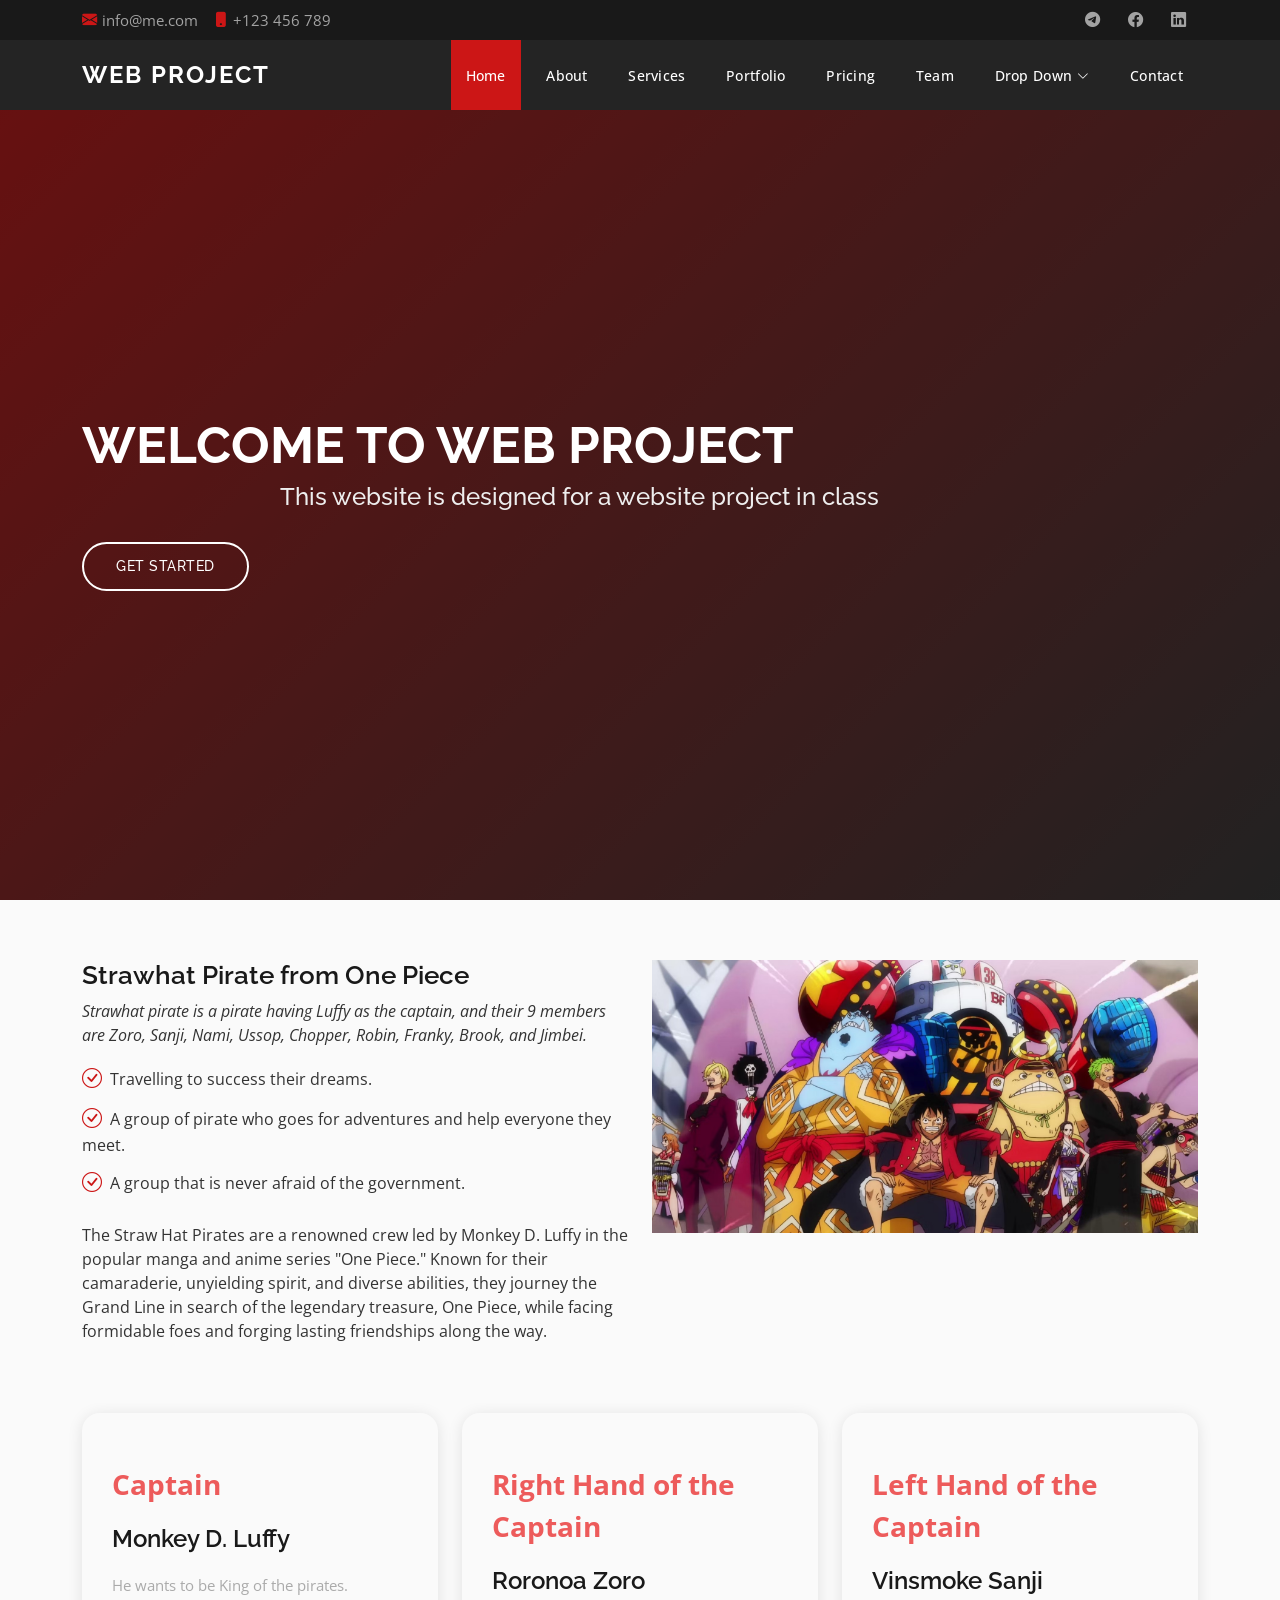
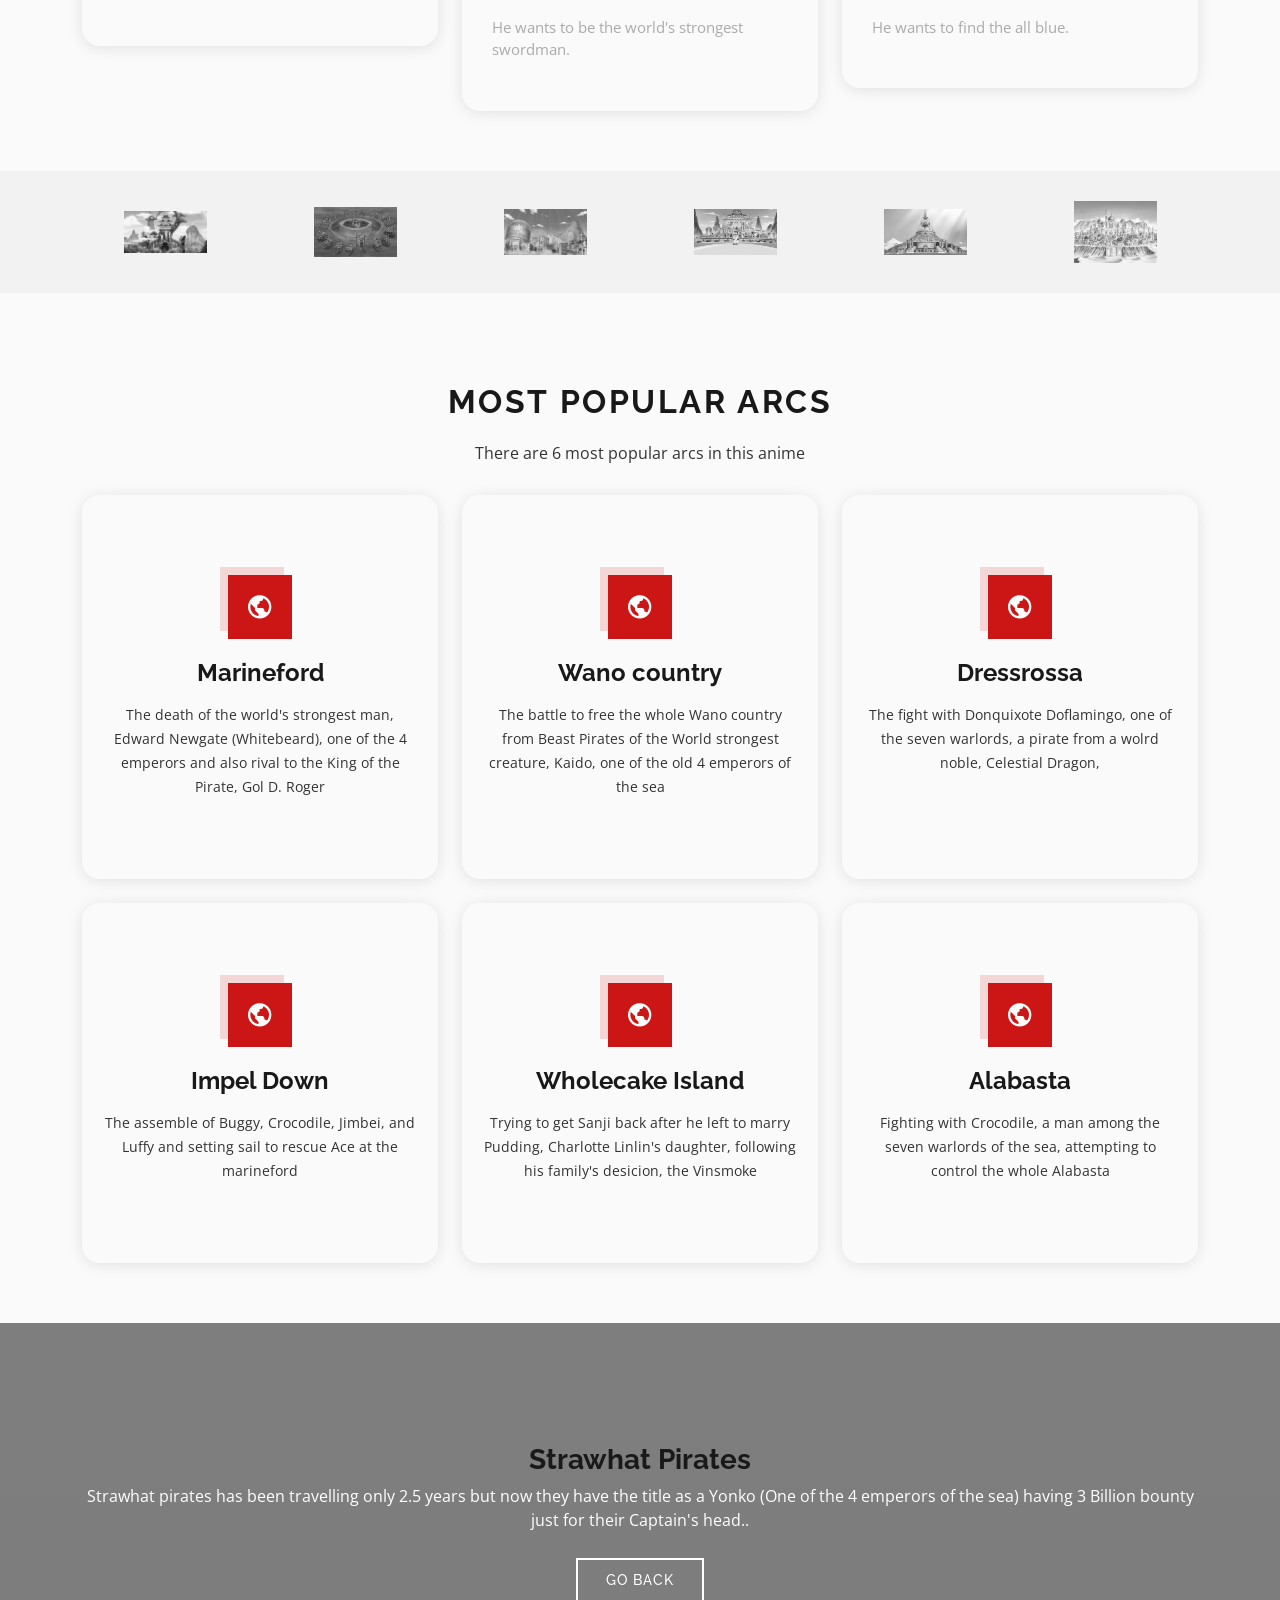
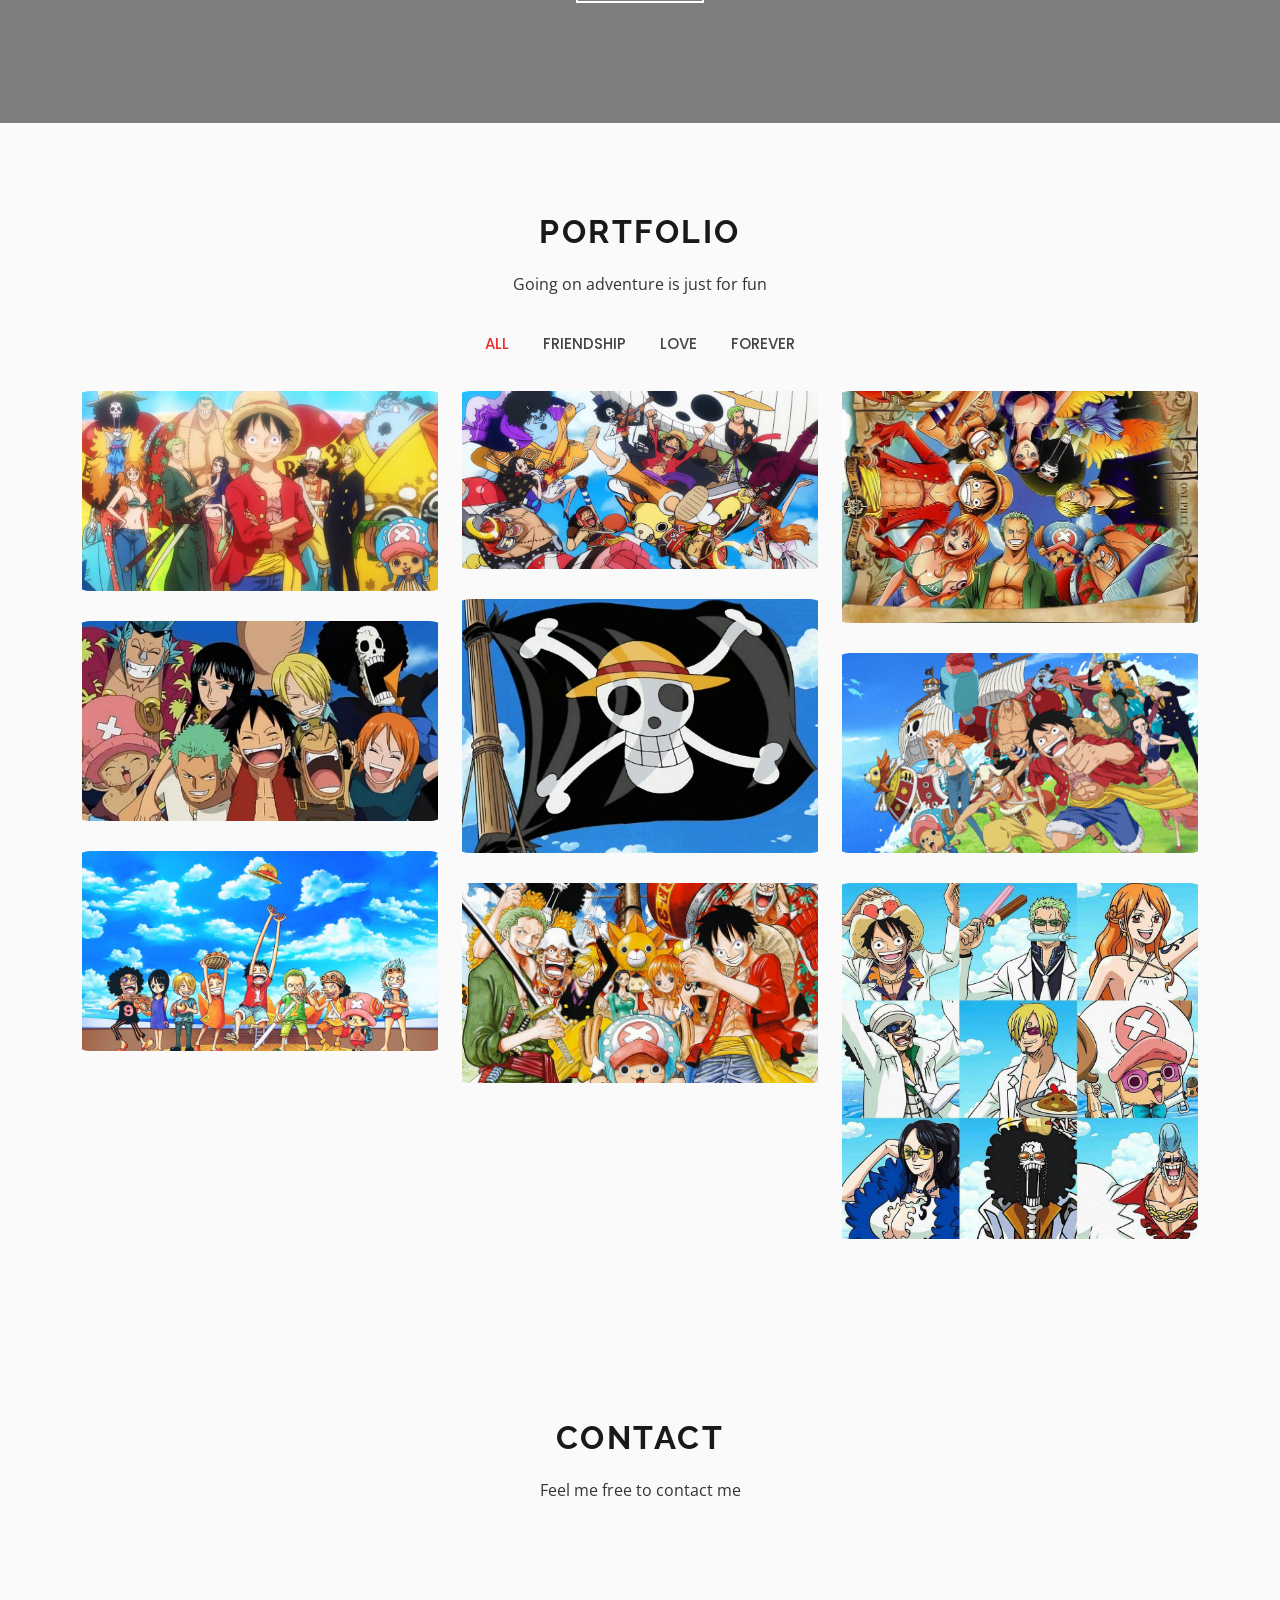
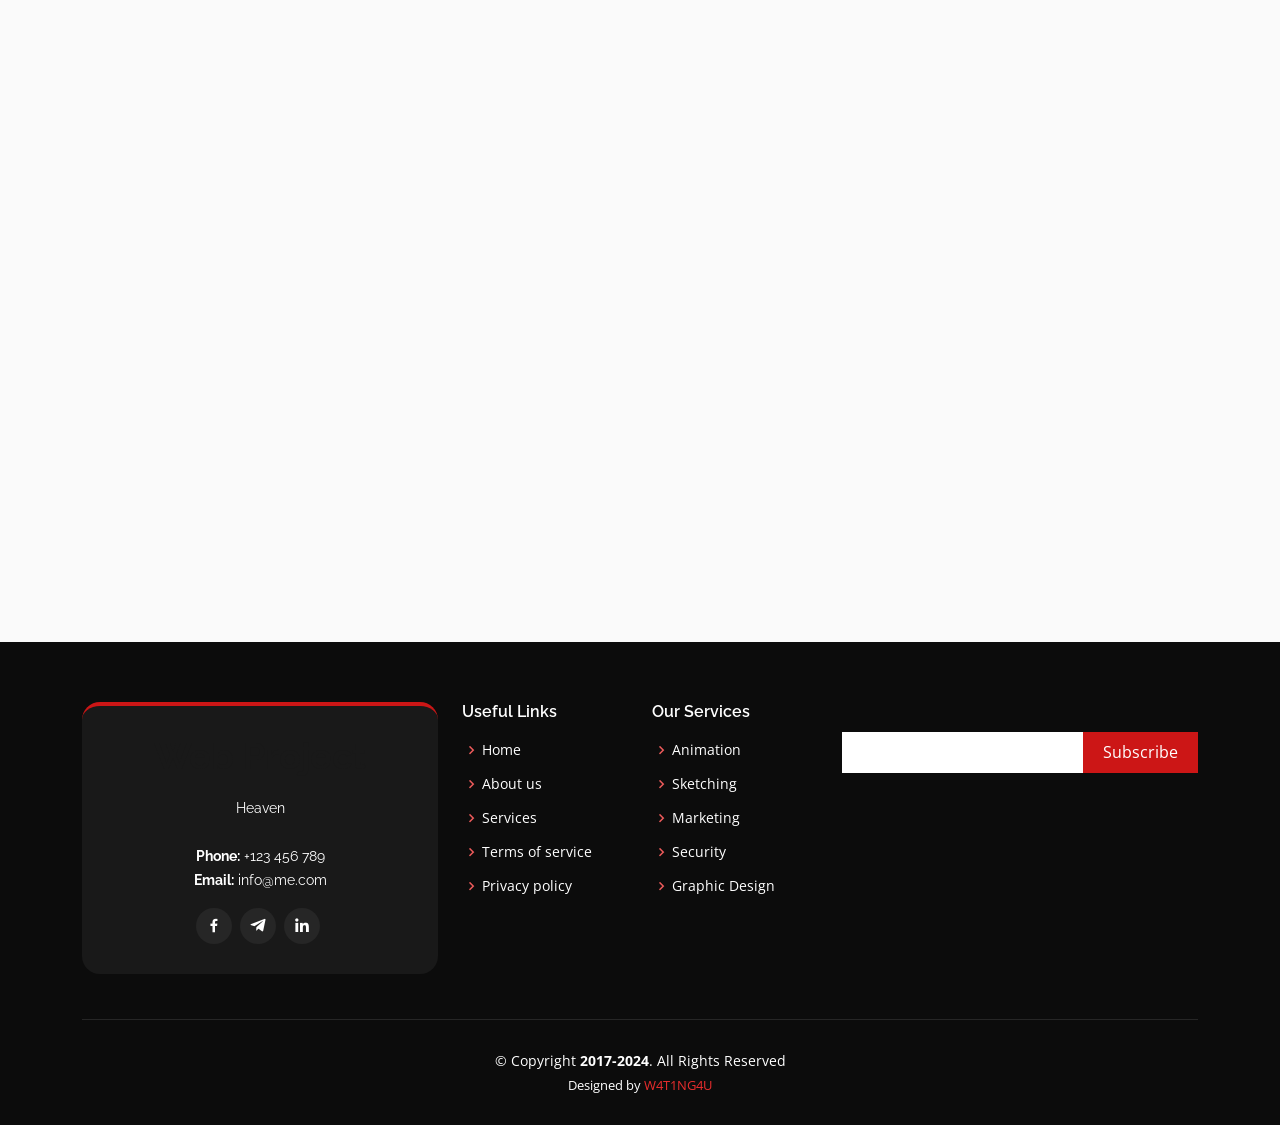
<file: index.html>
<!DOCTYPE html>
<html lang="en">

<head>
  <meta charset="utf-8">
  <meta content="width=device-width, initial-scale=1.0" name="viewport">

  <title>One Piece Fan Project</title>
  <meta content="A responsive One Piece fan landing page showcasing the Straw Hat crew, popular story arcs, and contact details." name="description">
  <meta content="One Piece, Straw Hat Pirates, fan site, responsive web page" name="keywords">

  <!-- Favicons -->
  <link href="assets/img/about_you.png" rel="icon">
  <link href="assets/img/about_you.png" rel="about_you">

  <!-- Google Fonts -->
  <link href="https://fonts.googleapis.com/css?family=Open+Sans:300,300i,400,400i,600,600i,700,700i|Raleway:300,300i,400,400i,500,500i,600,600i,700,700i|Poppins:300,300i,400,400i,500,500i,600,600i,700,700i" rel="stylesheet">

  <!-- Vendor CSS Files -->
  <link href="assets/aos/aos.css" rel="stylesheet">
  <link href="assets/bootstrap/css/bootstrap.min.css" rel="stylesheet">
  <link href="assets/bootstrap-icons/bootstrap-icons.css" rel="stylesheet">
  <link href="assets/boxicons/css/boxicons.min.css" rel="stylesheet">
  <link href="assets/glightbox/css/glightbox.min.css" rel="stylesheet">
  <link href="assets/swiper/swiper-bundle.min.css" rel="stylesheet">


  <link href="assets/css/style.css" rel="stylesheet">

 
</head>

<body>

  <!-- ======= Top Bar ======= -->
  <section id="topbar" class="d-flex align-items-center">
    <div class="container d-flex justify-content-center justify-content-md-between">
      <div class="contact-info d-flex align-items-center">
        <i class="bi bi-envelope-fill"></i><a href="mailto:contact@example.com">info@me.com</a>
        <i class="bi bi-phone-fill phone-icon"></i> +123 456 789
      </div>
      <div class="social-links d-none d-md-block">
        <a href="https://t.me/" class="telegram"><i class="bi bi-telegram"></i></a>
        <a href="https://www.facebook.com/" class="facebook"><i class="bi bi-facebook"></i></a>
        <a href="https://www.linkedin.com/" class="linkedin" aria-label="LinkedIn"><i class="bi bi-linkedin"></i></a>
      </div>
    </div>
  </section>

  <!-- ======= Header ======= -->
  <header id="header" class="d-flex align-items-center">
    <div class="container d-flex align-items-center justify-content-between">

      <h1 class="logo"><a href="index.html">Web Project</a></h1>
      <!-- Uncomment below if you prefer to use an image logo -->
      <!-- <a href="index.html" class="logo"><img src="assets/img/logo.png" alt="" class="img-fluid"></a>-->

      <nav id="navbar" class="navbar">
        <ul>
          <li><a class="nav-link scrollto active" href="#hero">Home</a></li>
          <li><a class="nav-link scrollto" href="#about">About</a></li>
          <li><a class="nav-link scrollto" href="#services">Services</a></li>
          <li><a class="nav-link scrollto " href="#portfolio">Portfolio</a></li>
          <li><a class="nav-link scrollto" href="#pricing">Pricing</a></li>
          <li><a class="nav-link scrollto" href="#team">Team</a></li>
          <li class="dropdown"><a href="#"><span>Drop Down</span> <i class="bi bi-chevron-down"></i></a>
            <ul>
              <li><a href="#">Drop Down 1</a></li>
              <li class="dropdown"><a href="#"><span>Deep Drop Down</span> <i class="bi bi-chevron-right"></i></a>
                <ul>
                  <li><a href="#">Deep Drop Down 1</a></li>
                  <li><a href="#">Deep Drop Down 2</a></li>
                  <li><a href="#">Deep Drop Down 3</a></li>
                  <li><a href="#">Deep Drop Down 4</a></li>
                  <li><a href="#">Deep Drop Down 5</a></li>
                </ul>
              </li>
              <li><a href="#">Drop Down 2</a></li>
              <li><a href="#">Drop Down 3</a></li>
              <li><a href="#">Drop Down 4</a></li>
            </ul>
          </li>
          <li><a class="nav-link scrollto" href="#contact">Contact</a></li>
        </ul>
        <i class="bi bi-list mobile-nav-toggle" aria-label="Toggle navigation"></i>
      </nav><!-- .navbar -->

    </div>
  </header><!-- End Header -->

  <!-- ======= Hero Section ======= -->
  <section id="hero" class="d-flex align-items-center">
    <div class="container position-relative" data-aos="fade-up" data-aos-delay="500">
      <h1>Welcome to Web Project</h1>
      <h2>This website is designed for a website project in class</h2>
      <a href="#about" class="btn-get-started scrollto">Get Started</a>
    </div>
  </section><!-- End Hero -->

  <main id="main">

    <!-- ======= About Section ======= -->
    <section id="about" class="about">
      <div class="container">

        <div class="row">
          <div class="col-lg-6 order-1 order-lg-2" data-aos="fade-left">
            <img src="assets/img/a.jpg" class="img-fluid" alt="">
          </div>
          <div class="col-lg-6 pt-4 pt-lg-0 order-2 order-lg-1 content" data-aos="fade-right">
            <h3> Strawhat Pirate from One Piece</h3>
            <p class="fst-italic">
            Strawhat pirate is a pirate having Luffy as the captain, and their 9 members are Zoro, Sanji, Nami, Ussop, Chopper, Robin, Franky, Brook, and Jimbei.
            </p>
            <ul>
              <li><i class="bi bi-check-circle"></i> Travelling to success their dreams.</li>
              <li><i class="bi bi-check-circle"></i> A group of pirate who goes for adventures and help everyone they meet.</li>
              <li><i class="bi bi-check-circle"></i> A group that is never afraid of the government.</li>
            </ul>
            <p>
              The Straw Hat Pirates are a renowned crew led by Monkey D. Luffy in the popular manga and anime series "One Piece." Known for their camaraderie, unyielding spirit, and diverse abilities, they journey the Grand Line in search of the legendary treasure, One Piece, while facing formidable foes and forging lasting friendships along the way. 
            </p>
          </div>
        </div>

      </div>
    </section><!-- End About Section -->

    <!-- ======= Why Us Section ======= -->
    <section id="why-us" class="why-us">
      <div class="container">

        <div class="row">

          <div class="col-lg-4" data-aos="fade-up">
            <div class="box">
              <span>Captain</span>
              <h4>Monkey D. Luffy</h4>
              <p>He wants to be King of the pirates.</p>
            </div>
          </div>

          <div class="col-lg-4 mt-4 mt-lg-0" data-aos="fade-up" data-aos-delay="150">
            <div class="box">
              <span>Right Hand of the Captain</span>
              <h4>Roronoa Zoro </h4>
              <p>He wants to be the world's strongest swordman.</p>
            </div>
          </div>

          <div class="col-lg-4 mt-4 mt-lg-0" data-aos="fade-up" data-aos-delay="300">
            <div class="box">
              <span>Left Hand of the Captain</span>
              <h4>Vinsmoke Sanji</h4>
              <p>He wants to find the all blue.</p>
            </div>
          </div>

        </div>

      </div>
    </section><!-- End Why Us Section -->

    <!-- ======= Clients Section ======= -->
    <section id="clients" class="clients">
      <div class="container" data-aos="zoom-in">

        <div class="row d-flex align-items-center">

          <div class="col-lg-2 col-md-4 col-6">
            <img src="assets/img/wano.jpg" class="img-fluid" alt="">
          </div>

          <div class="col-lg-2 col-md-4 col-6">
            <img src="assets/img/impel.jpg" class="img-fluid" alt="">
          </div>

          <div class="col-lg-2 col-md-4 col-6">
            <img src="assets/img/rosa.jpg" class="img-fluid" alt="">
          </div>

          <div class="col-lg-2 col-md-4 col-6">
            <img src="assets/img/wb.jpg" class="img-fluid" alt="">
          </div>

          <div class="col-lg-2 col-md-4 col-6">
            <img src="assets/img/w7.jpg" class="img-fluid" alt="">
          </div>

          <div class="col-lg-2 col-md-4 col-6">
            <img src="assets/img/ala.jpg" class="img-fluid" alt="">
          </div>

        </div>

      </div>
    </section><!-- End Clients Section -->

    <!-- ======= Services Section ======= -->
    <section id="services" class="services">
      <div class="container">

        <div class="section-title">
          <span></span>
          <h2>Most popular arcs </h2>
          <p>There are 6 most popular arcs in this anime</p>
        </div>

        <div class="row">
          <div class="col-lg-4 col-md-6 d-flex align-items-stretch" data-aos="fade-up">
            <div class="icon-box">
              <div class="icon"><i class="bx bx-world"></i></div>
              <h4><a href="">Marineford</a></h4>
              <p>The death of the world's strongest man, Edward Newgate (Whitebeard), one of the 4 emperors and also rival to the King of the Pirate, Gol D. Roger</p>
            </div>
          </div>

          <div class="col-lg-4 col-md-6 d-flex align-items-stretch mt-4 mt-md-0" data-aos="fade-up" data-aos-delay="150">
            <div class="icon-box">
              <div class="icon"><i class="bx bx-world"></i></div>
              <h4><a href="">Wano country</a></h4>
              <p>The battle to free the whole Wano country from Beast Pirates of the World strongest creature, Kaido, one of the old 4 emperors of the sea</p>
            </div>
          </div>

          <div class="col-lg-4 col-md-6 d-flex align-items-stretch mt-4 mt-lg-0" data-aos="fade-up" data-aos-delay="300">
            <div class="icon-box">
              <div class="icon"><i class="bx bx-world"></i></div>
              <h4><a href="">Dressrossa </a></h4>
              <p> The fight with Donquixote Doflamingo, one of the seven warlords, a pirate from a wolrd noble, Celestial Dragon,  </p>
            </div>
          </div>

          <div class="col-lg-4 col-md-6 d-flex align-items-stretch mt-4" data-aos="fade-up" data-aos-delay="450">
            <div class="icon-box">
              <div class="icon"><i class="bx bx-world"></i></div>
              <h4><a href="">Impel Down</a></h4>
              <p>The assemble of Buggy, Crocodile, Jimbei, and Luffy and setting sail to rescue Ace at the marineford</p>
            </div>
          </div>

          <div class="col-lg-4 col-md-6 d-flex align-items-stretch mt-4" data-aos="fade-up" data-aos-delay="600">
            <div class="icon-box">
              <div class="icon"><i class="bx bx-world"></i></div>
              <h4><a href="">Wholecake Island</a></h4>
              <p>Trying to get Sanji back after he left to marry Pudding, Charlotte Linlin's daughter, following his family's desicion, the Vinsmoke</p>
            </div>
          </div>

          <div class="col-lg-4 col-md-6 d-flex align-items-stretch mt-4" data-aos="fade-up" data-aos-delay="750">
            <div class="icon-box">
              <div class="icon"><i class="bx bx-world"></i></div>
              <h4><a href="">Alabasta</a></h4>
              <p>Fighting with Crocodile, a man among the seven warlords of the sea, attempting to control the whole Alabasta</p>
            </div>
          </div>

        </div>

      </div>
    </section><!-- End Services Section -->

    <!-- ======= Cta Section ======= -->
    <section id="cta" class="cta">
      <div class="container" data-aos="zoom-in">

        <div class="text-center">
          <h3>Strawhat Pirates</h3>
          <p> Strawhat pirates has been travelling only 2.5 years but now they have the title as a Yonko (One of the 4 emperors of the sea) having 3 Billion bounty just for their Captain's head.. </p>
          <a class="cta-btn" href="#">Go Back</a>
        </div>

      </div>
    </section><!-- End Cta Section -->

    <!-- ======= Portfolio Section ======= -->
    <section id="portfolio" class="portfolio">
      <div class="container">

        <div class="section-title">
          <span>Portfolio</span>
          <h2>Portfolio</h2>
          <p> Going on adventure is just for fun</p>
        </div>

        <div class="row" data-aos="fade-up">
          <div class="col-lg-12 d-flex justify-content-center">
            <ul id="portfolio-flters">
              <li data-filter="*" class="filter-active">All</li>
              <li data-filter=".filter-app">Friendship</li>
              <li data-filter=".filter-card">Love</li>
              <li data-filter=".filter-web">Forever</li>
            </ul>
          </div>
        </div>

        <div class="row portfolio-container" data-aos="fade-up" data-aos-delay="150">

          <div class="col-lg-4 col-md-6 portfolio-item filter-app">
            <img src="assets/img/1.jpg" class="img-fluid" alt="">
            <div class="portfolio-info">
              <h4>Friendship</h4>
              <p>Friendship</p>
              <a href="assets/img/1.jpg" data-gallery="portfolioGallery" class="portfolio-lightbox preview-link" title="App 1"><i class="bx bx-plus"></i></a>
              <a href="portfolio-details.html" class="details-link" title="More Details"><i class="bx bx-link"></i></a>
            </div>
          </div>

          <div class="col-lg-4 col-md-6 portfolio-item filter-web">
            <img src="assets/img/2.jpg" class="img-fluid" alt="">
            <div class="portfolio-info">
              <h4>Forever</h4>
              <p>Forever</p>
              <a href="assets/img/2.jpg" data-gallery="portfolioGallery" class="portfolio-lightbox preview-link" title="Web 3"><i class="bx bx-plus"></i></a>
              <a href="portfolio-details.html" class="details-link" title="More Details"><i class="bx bx-link"></i></a>
            </div>
          </div>

          <div class="col-lg-4 col-md-6 portfolio-item filter-app">
            <img src="assets/img/3.jpg" class="img-fluid" alt="">
            <div class="portfolio-info">
              <h4>Friendship</h4>
              <p>Friendship</p>
              <a href="assets/img/3.jpg" data-gallery="portfolioGallery" class="portfolio-lightbox preview-link" title="App 2"><i class="bx bx-plus"></i></a>
              <a href="portfolio-details.html" class="details-link" title="More Details"><i class="bx bx-link"></i></a>
            </div>
          </div>

          <div class="col-lg-4 col-md-6 portfolio-item filter-card">
            <img src="assets/img/4.jpg" class="img-fluid" alt="">
            <div class="portfolio-info">
              <h4>Love</h4>
              <p>Love</p>
              <a href="assets/img/4.jpg" data-gallery="portfolioGallery" class="portfolio-lightbox preview-link" title="Card 2"><i class="bx bx-plus"></i></a>
              <a href="portfolio-details.html" class="details-link" title="More Details"><i class="bx bx-link"></i></a>
            </div>
          </div>

          <div class="col-lg-4 col-md-6 portfolio-item filter-web">
            <img src="assets/img/5.jpg" class="img-fluid" alt="Forever arc image">
            <div class="portfolio-info">
              <h4>Forever</h4>
              <p>Forever</p>
              <a href="assets/img/5.jpg" data-gallery="portfolioGallery" class="portfolio-lightbox preview-link" title="Web 2"><i class="bx bx-plus"></i></a>
              <a href="portfolio-details.html" class="details-link" title="More Details"><i class="bx bx-link"></i></a>
            </div>
          </div>

          <div class="col-lg-4 col-md-6 portfolio-item filter-app">
            <img src="assets/img/6.jpg" class="img-fluid" alt="">
            <div class="portfolio-info">
              <h4>Friendship</h4>
              <p>Friendship</p>
              <a href="assets/img/6.jpg" data-gallery="portfolioGallery" class="portfolio-lightbox preview-link" title="App 3"><i class="bx bx-plus"></i></a>
              <a href="portfolio-details.html" class="details-link" title="More Details"><i class="bx bx-link"></i></a>
            </div>
          </div>

          <div class="col-lg-4 col-md-6 portfolio-item filter-card">
            <img src="assets/img/7.jpg" class="img-fluid" alt="">
            <div class="portfolio-info">
              <h4>Love</h4>
              <p>Love</p>
              <a href="assets/img/7.jpg" data-gallery="portfolioGallery" class="portfolio-lightbox preview-link" title="Card 1"><i class="bx bx-plus"></i></a>
              <a href="portfolio-details.html" class="details-link" title="More Details"><i class="bx bx-link"></i></a>
            </div>
          </div>

          <div class="col-lg-4 col-md-6 portfolio-item filter-card">
            <img src="assets/img/8.jpg" class="img-fluid" alt="">
            <div class="portfolio-info">
              <h4>Love</h4>
              <p>Love</p>
              <a href="assets/img/8.jpg" data-gallery="portfolioGallery" class="portfolio-lightbox preview-link" title="Card 3"><i class="bx bx-plus"></i></a>
              <a href="portfolio-details.html" class="details-link" title="More Details"><i class="bx bx-link"></i></a>
            </div>
          </div>

          <div class="col-lg-4 col-md-6 portfolio-item filter-web">
            <img src="assets/img/9.jpg" class="img-fluid" alt="">
            <div class="portfolio-info">
              <h4>Forever</h4>
              <p>Forever</p>
              <a href="assets/img/9.jpg" data-gallery="portfolioGallery" class="portfolio-lightbox preview-link" title="Web 3"><i class="bx bx-plus"></i></a>
              <a href="portfolio-details.html" class="details-link" title="More Details"><i class="bx bx-link"></i></a>
            </div>
          </div>

        </div>

      </div>
    </section><!-- End Portfolio Section -->

    

    <!-- ======= Contact Section ======= -->
    <section id="contact" class="contact">
      <div class="container">

        <div class="section-title">
          <span>Contact</span>
          <h2>Contact</h2>
          <p>Feel me free to contact me </p>
        </div>

        <div class="row" data-aos="fade-up">
          <div class="col-lg-6">
            <div class="info-box mb-4">
              <i class="bx bx-map"></i>
              <h3>Our Address</h3>
              <p>Morioh, Japan</p>
            </div>
          </div>

          <div class="col-lg-3 col-md-6">
            <div class="info-box  mb-4">
              <i class="bx bx-envelope"></i>
              <h3>Email Us</h3>
              <p>info@me.com</p>
            </div>
          </div>

          <div class="col-lg-3 col-md-6">
            <div class="info-box  mb-4">
              <i class="bx bx-phone-call"></i>
              <h3>Call Us</h3>
              <p>+123 456 789</p>
            </div>
          </div>

        </div>

        <div class="row" data-aos="fade-up">

          <div class="col-lg-6 ">
            <iframe src="https://www.google.com/maps/embed?pb=!1m18!1m12!1m3!1d3126.1827636446797!2d141.16303632643513!3d38.414141025072816!2m3!1f0!2f0!3f0!3m2!1i1024!2i768!4f13.1!3m3!1m2!1s0x5f8998b8cc343699%3A0xf0bc32ea9052e89e!2sMorio%20Neko%2C%20Higashimatsushima%2C%20Miyagi%20981-0309%2C%20Japan!5e0!3m2!1sen!2skh!4v1780990634068!5m2!1sen!2skh" width="600" height="450" style="border:0;" allowfullscreen="" loading="lazy" referrerpolicy="no-referrer-when-downgrade"></iframe>
          </div>

          <div class="col-lg-6">
            <form action="forms/contact.php" method="post" role="form" class="php-email-form">
              <div class="row">
                <div class="col-md-6 form-group">
                  <input type="text" name="name" class="form-control" id="name" placeholder="Your Name" required>
                </div>
                <div class="col-md-6 form-group mt-3 mt-md-0">
                  <input type="email" class="form-control" name="email" id="email" placeholder="Your Email" required>
                </div>
              </div>
              <div class="form-group mt-3">
                <input type="text" class="form-control" name="subject" id="subject" placeholder="Subject" required>
              </div>
              <div class="form-group mt-3">
                <textarea class="form-control" name="message" rows="5" placeholder="Message" required></textarea>
              </div>
              <div class="my-3">
                <div class="loading">Loading</div>
                <div class="error-message"></div>
                <div class="sent-message">Your message has been sent. Thank you!</div>
              </div>
              <div class="text-center"><button type="submit">Send Message</button></div>
            </form>
          </div>

        </div>

      </div>
    </section><!-- End Contact Section -->

  </main><!-- End #main -->

  <!-- ======= Footer ======= -->
  <footer id="footer">
    <div class="footer-top">
      <div class="container">
        <div class="row">

          <div class="col-lg-4 col-md-6">
            <div class="footer-info">
              <h3>Web Project</h3>
              <p>
                Heaven<br><br>
                <strong>Phone:</strong> +123 456 789<br>
                <strong>Email:</strong> info@me.com<br>
              </p>
              <div class="social-links mt-3">
                
                <a href="https://www.facebook.com/" class="facebook"><i class="bx bxl-facebook"></i></a>
                <a href="https://t.me/" class="telegram"><i class="bx bxl-telegram"></i></a>
                <a href="https://www.linkedin.com" class="linkedin"><i class="bx bxl-linkedin"></i></a>
              </div>
            </div>
          </div>

          <div class="col-lg-2 col-md-6 footer-links">
            <h4>Useful Links</h4>
            <ul>
              <li><i class="bx bx-chevron-right"></i> <a href="#">Home</a></li>
              <li><i class="bx bx-chevron-right"></i> <a href="#">About us</a></li>
              <li><i class="bx bx-chevron-right"></i> <a href="#">Services</a></li>
              <li><i class="bx bx-chevron-right"></i> <a href="#">Terms of service</a></li>
              <li><i class="bx bx-chevron-right"></i> <a href="#">Privacy policy</a></li>
            </ul>
          </div>

          <div class="col-lg-2 col-md-6 footer-links">
            <h4>Our Services</h4>
            <ul>
              <li><i class="bx bx-chevron-right"></i> <a href="#">Animation</a></li>
              <li><i class="bx bx-chevron-right"></i> <a href="#">Sketching</a></li>
              <li><i class="bx bx-chevron-right"></i> <a href="#">Marketing</a></li>
              <li><i class="bx bx-chevron-right"></i> <a href="#">Security</a></li>
              <li><i class="bx bx-chevron-right"></i> <a href="#">Graphic Design</a></li>
            </ul>
          </div>

          <div class="col-lg-4 col-md-6 footer-newsletter">
            
            
            <form action="" method="post">
              <input type="email" name="email"><input type="submit" value="Subscribe">
            </form>

          </div>

        </div>
      </div>
    </div>

    <div class="container">
      <div class="copyright">
        &copy; Copyright <strong><span>2017-2024</span></strong>. All Rights Reserved
      </div>
      <div class="credits">
        <!-- All the links in the footer should remain intact. -->
        <!-- You can delete the links only if you purchased the pro version. -->
        <!-- Licensing information: https://bootstrapmade.com/license/ -->
        <!-- Purchase the pro version with working PHP/AJAX contact form: https://bootstrapmade.com/day-multipurpose-html-template-for-free/ -->
        Designed by <a href="https://t.me/">W4T1NG4U</a>
      </div>
    </div>
  </footer><!-- End Footer -->

  <a href="#" class="back-to-top d-flex align-items-center justify-content-center"><i class="bi bi-arrow-up-short"></i></a>
  <div id="preloader"></div>

  <!-- Vendor JS Files -->
  <script src="assets/aos/aos.js"></script>
  <script src="assets/bootstrap/js/bootstrap.bundle.min.js"></script>
  <script src="assets/glightbox/js/glightbox.min.js"></script>
  <script src="assets/isotope-layout/isotope.pkgd.min.js"></script>
  <script src="assets/swiper/swiper-bundle.min.js"></script>
  <script src="assets/php-email-form/validate.js"></script>

  <!-- Template Main JS File -->
  <script src="assets/js/main.js"></script>

</body>

</html>
</file>
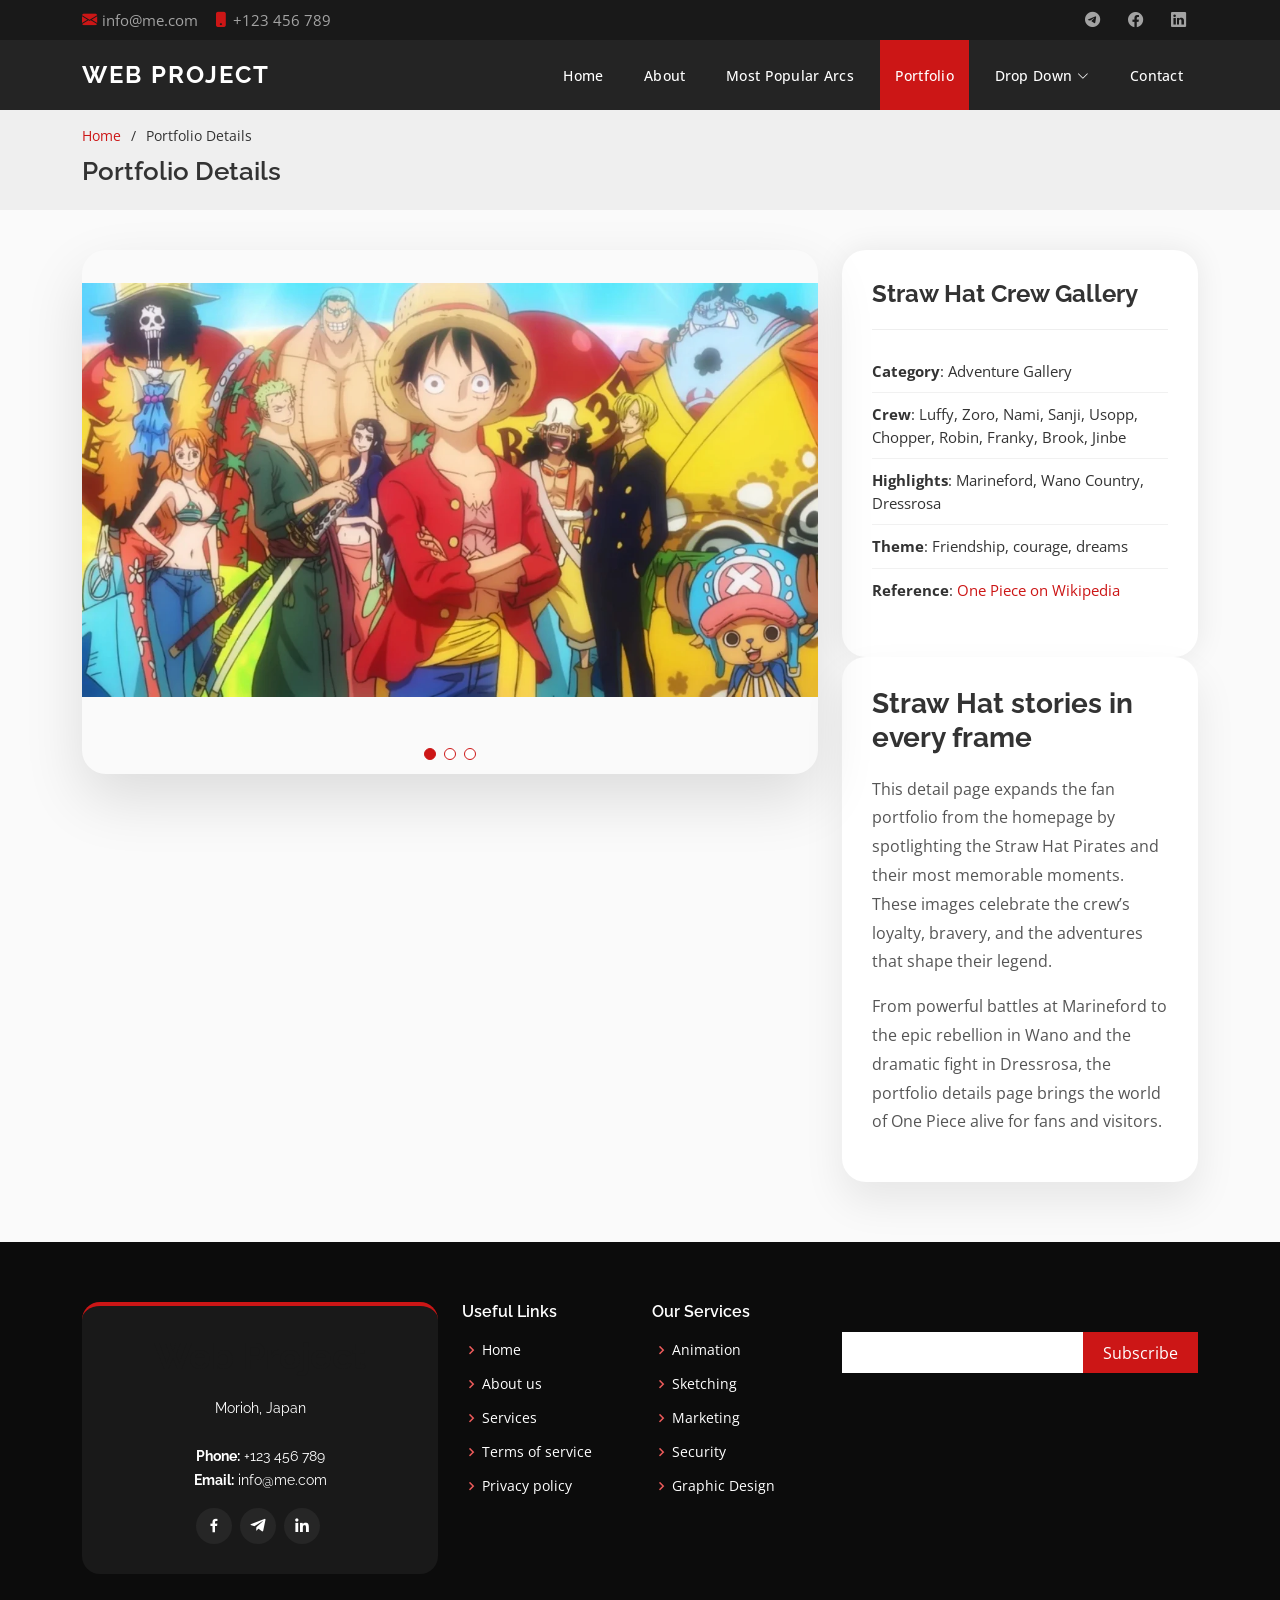
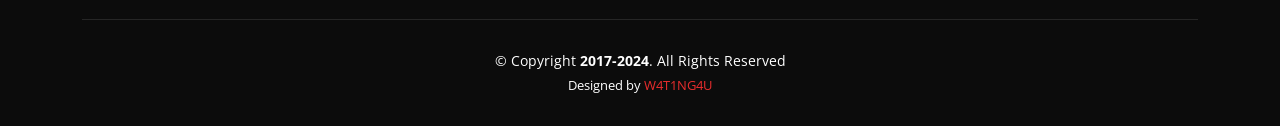
<file: portfolio-details.html>
<!DOCTYPE html>
<html lang="en">

<head>
  <meta charset="utf-8">
  <meta content="width=device-width, initial-scale=1.0" name="viewport">

  <title>One Piece Portfolio Details</title>
  <meta content="Portfolio details for the One Piece fan project with the Straw Hat crew media and story information." name="description">
  <meta content="One Piece, Straw Hat Pirates, portfolio, details" name="keywords">

  <!-- Favicons -->
  <link href="assets/img/about_you.png" rel="icon">
  <link href="assets/img/about_you.png" rel="about_you">

  <!-- Google Fonts -->
  <link href="https://fonts.googleapis.com/css?family=Open+Sans:300,300i,400,400i,600,600i,700,700i|Raleway:300,300i,400,400i,500,500i,600,600i,700,700i|Poppins:300,300i,400,400i,500,500i,600,600i,700,700i" rel="stylesheet">

  <!-- Vendor CSS Files -->
  <link href="assets/aos/aos.css" rel="stylesheet">
  <link href="assets/bootstrap/css/bootstrap.min.css" rel="stylesheet">
  <link href="assets/bootstrap-icons/bootstrap-icons.css" rel="stylesheet">
  <link href="assets/boxicons/css/boxicons.min.css" rel="stylesheet">
  <link href="assets/glightbox/css/glightbox.min.css" rel="stylesheet">
  <link href="assets/swiper/swiper-bundle.min.css" rel="stylesheet">

  <!-- Template Main CSS File -->
  <link href="assets/css/style.css" rel="stylesheet">

  <!-- =======================================================
  * Template Name: Day
  * Updated: Mar 13 2024 with Bootstrap v5.3.3
  * Template URL: https://bootstrapmade.com/day-multipurpose-html-template-for-free/
  * Author: BootstrapMade.com
  * License: https://bootstrapmade.com/license/
  ======================================================== -->
</head>

<body>

  <!-- ======= Top Bar ======= -->
  <section id="topbar" class="d-flex align-items-center">
    <div class="container d-flex justify-content-center justify-content-md-between">
      <div class="contact-info d-flex align-items-center">
        <i class="bi bi-envelope-fill"></i><a href="mailto:info@me.com">info@me.com</a>
        <i class="bi bi-phone-fill phone-icon"></i> +123 456 789
      </div>
      <div class="social-links d-none d-md-block">
        <a href="https://t.me/" class="telegram"><i class="bi bi-telegram"></i></a>
        <a href="https://www.facebook.com/" class="facebook"><i class="bi bi-facebook"></i></a>
        <a href="https://www.linkedin.com/" class="linkedin"><i class="bi bi-linkedin"></i></i></a>
      </div>
    </div>
  </section>

  <!-- ======= Header ======= -->
  <header id="header" class="d-flex align-items-center">
    <div class="container d-flex align-items-center justify-content-between">

      <h1 class="logo"><a href="index.html">Web Project</a></h1>
      <!-- Uncomment below if you prefer to use an image logo -->
      <!-- <a href="index.html" class="logo"><img src="assets/img/logo.png" alt="" class="img-fluid"></a>-->
      <nav id="navbar" class="navbar">
        <ul>
          <li><a class="nav-link scrollto " href="#hero">Home</a></li>
          <li><a class="nav-link scrollto" href="#about">About</a></li>
          <li><a class="nav-link scrollto" href="#services">Most Popular Arcs</a></li>
          <li><a class="nav-link scrollto active" href="#portfolio">Portfolio</a></li>
         
          <li class="dropdown"><a href="#"><span>Drop Down</span> <i class="bi bi-chevron-down"></i></a>
            <ul>
              <li><a href="#">Drop Down 1</a></li>
              <li class="dropdown"><a href="#"><span>Deep Drop Down</span> <i class="bi bi-chevron-right"></i></a>
                <ul>
                  <li><a href="#">Deep Drop Down 1</a></li>
                  <li><a href="#">Deep Drop Down 2</a></li>
                  <li><a href="#">Deep Drop Down 3</a></li>
                  <li><a href="#">Deep Drop Down 4</a></li>
                  <li><a href="#">Deep Drop Down 5</a></li>
                </ul>
              </li>
              <li><a href="#">Drop Down 2</a></li>
              <li><a href="#">Drop Down 3</a></li>
              <li><a href="#">Drop Down 4</a></li>
            </ul>
          </li>
          <li><a class="nav-link scrollto" href="#contact">Contact</a></li>
        </ul>
        <i class="bi bi-list mobile-nav-toggle"></i>
      </nav><!-- .navbar -->

    </div>
  </header><!-- End Header -->

  <main id="main">

    <!-- ======= Breadcrumbs ======= -->
    <section id="breadcrumbs" class="breadcrumbs">
      <div class="container">

        <ol>
          <li><a href="index.html">Home</a></li>
          <li>Portfolio Details</li>
        </ol>
        <h2>Portfolio Details</h2>

      </div>
    </section><!-- End Breadcrumbs -->

    <!-- ======= Portfolio Details Section ======= -->
    <section id="portfolio-details" class="portfolio-details">
      <div class="container">

        <div class="row gy-4">

          <div class="col-lg-8">
            <div class="portfolio-details-slider swiper">
              <div class="swiper-wrapper align-items-center">

                <div class="swiper-slide">
                  <img src="assets/img/1.jpg" alt="Straw Hat Pirates group image">
                </div>

                <div class="swiper-slide">
                  <img src="assets/img/2.jpg" alt="One Piece adventure scene">
                </div>

                <div class="swiper-slide">
                  <img src="assets/img/3.jpg" alt="Straw Hat crew portrait">
                </div>

              </div>
              <div class="swiper-pagination"></div>
            </div>
          </div>

          <div class="col-lg-4">
            <div class="portfolio-info">
              <h3>Straw Hat Crew Gallery</h3>
              <ul>
                <li><strong>Category</strong>: Adventure Gallery</li>
                <li><strong>Crew</strong>: Luffy, Zoro, Nami, Sanji, Usopp, Chopper, Robin, Franky, Brook, Jinbe</li>
                <li><strong>Highlights</strong>: Marineford, Wano Country, Dressrosa</li>
                <li><strong>Theme</strong>: Friendship, courage, dreams</li>
                <li><strong>Reference</strong>: <a href="https://en.wikipedia.org/wiki/One_Piece" target="_blank" rel="noopener">One Piece on Wikipedia</a></li>
              </ul>
            </div>
            <div class="portfolio-description">
              <h2>Straw Hat stories in every frame</h2>
              <p>
                This detail page expands the fan portfolio from the homepage by spotlighting the Straw Hat Pirates and their most memorable moments. These images celebrate the crew’s loyalty, bravery, and the adventures that shape their legend.
              </p>
              <p>
                From powerful battles at Marineford to the epic rebellion in Wano and the dramatic fight in Dressrosa, the portfolio details page brings the world of One Piece alive for fans and visitors.
              </p>
            </div>
          </div>

        </div>

      </div>
    </section><!-- End Portfolio Details Section -->

  </main><!-- End #main -->

  <!-- ======= Footer ======= -->
  <footer id="footer">
    <div class="footer-top">
      <div class="container">
        <div class="row">

          <div class="col-lg-4 col-md-6">
            <div class="footer-info">
              <h3>Web Project</h3>
              <p>
                Morioh, Japan<br><br>
                <strong>Phone:</strong> +123 456 789<br>
                <strong>Email:</strong> info@me.com<br>
              </p>
              <div class="social-links mt-3">
                <a href="https://www.facebook.com/" class="facebook"><i class="bx bxl-facebook"></i></a>
                <a href="https://t.me/" class="telegram"><i class="bx bxl-telegram"></i></a>
                <a href="https://www.linkedin.com/" class="linkedin"><i class="bx bxl-linkedin"></i></a>
              </div>
            </div>
          </div>

          <div class="col-lg-2 col-md-6 footer-links">
            <h4>Useful Links</h4>
            <ul>
              <li><i class="bx bx-chevron-right"></i> <a href="#">Home</a></li>
              <li><i class="bx bx-chevron-right"></i> <a href="#">About us</a></li>
              <li><i class="bx bx-chevron-right"></i> <a href="#">Services</a></li>
              <li><i class="bx bx-chevron-right"></i> <a href="#">Terms of service</a></li>
              <li><i class="bx bx-chevron-right"></i> <a href="#">Privacy policy</a></li>
            </ul>
          </div>

          <div class="col-lg-2 col-md-6 footer-links">
            <h4>Our Services</h4>
            <ul>
              <li><i class="bx bx-chevron-right"></i> <a href="#">Animation</a></li>
              <li><i class="bx bx-chevron-right"></i> <a href="#">Sketching</a></li>
              <li><i class="bx bx-chevron-right"></i> <a href="#">Marketing</a></li>
              <li><i class="bx bx-chevron-right"></i> <a href="#">Security</a></li>
              <li><i class="bx bx-chevron-right"></i> <a href="#">Graphic Design</a></li>
            </ul>
          </div>

          <div class="col-lg-4 col-md-6 footer-newsletter">
            <form action="" method="post">
              <input type="email" name="email"><input type="submit" value="Subscribe">
            </form>

          </div>

        </div>
      </div>
    </div>

    <div class="container">
      <div class="copyright">
        &copy; Copyright <strong><span>2017-2024</span></strong>. All Rights Reserved
      </div>
      <div class="credits">
        <!-- All the links in the footer should remain intact. -->
        <!-- You can delete the links only if you purchased the pro version. -->
        <!-- Licensing information: https://bootstrapmade.com/license/ -->
        <!-- Purchase the pro version with working PHP/AJAX contact form: https://bootstrapmade.com/day-multipurpose-html-template-for-free/ -->
        Designed by <a href="https://t.me/">W4T1NG4U</a>
      </div>
    </div>
  </footer><!-- End Footer -->

  <a href="#" class="back-to-top d-flex align-items-center justify-content-center"><i class="bi bi-arrow-up-short"></i></a>
  <div id="preloader"></div>

  <!-- Vendor JS Files -->
  <script src="assets/aos/aos.js"></script>
  <script src="assets/bootstrap/js/bootstrap.bundle.min.js"></script>
  <script src="assets/glightbox/js/glightbox.min.js"></script>
  <script src="assets/isotope-layout/isotope.pkgd.min.js"></script>
  <script src="assets/swiper/swiper-bundle.min.js"></script>
  <script src="assets/php-email-form/validate.js"></script>

  <!-- Template Main JS File -->
  <script src="assets/js/main.js"></script>

</body>

</html>
</file>
<file: assets/css/style.css>
/**
* Template Name: Day
* Updated: Mar 13 2024 with Bootstrap v5.3.3
* Template URL: https://bootstrapmade.com/day-multipurpose-html-template-for-free/
* Author: BootstrapMade.com
* License: https://bootstrapmade.com/license/
*/

/*--------------------------------------------------------------
# General
--------------------------------------------------------------*/
body {
  font-family: "Open Sans", sans-serif;
  color: #444444;
}

a {
  color: #cc1616;
  text-decoration: none;
}

a:hover {
  color: #e82d2d;
  text-decoration: none;
}

h1,
h2,
h3,
h4,
h5,
h6 {
  font-family: "Raleway", sans-serif;
}

/*--------------------------------------------------------------
# Back to top button
--------------------------------------------------------------*/
.back-to-top {
  position: fixed;
  visibility: hidden;
  opacity: 0;
  right: 15px;
  bottom: 15px;
  z-index: 996;
  background: #cc1616;
  width: 40px;
  height: 40px;
  transition: all 0.4s;
}

.back-to-top i {
  font-size: 28px;
  color: #fff;
  line-height: 0;
}

.back-to-top:hover {
  background: #e72323;
  color: #fff;
}

.back-to-top.active {
  visibility: visible;
  opacity: 1;
}

/*--------------------------------------------------------------
# Preloader
--------------------------------------------------------------*/
#preloader {
  position: fixed;
  top: 0;
  left: 0;
  right: 0;
  bottom: 0;
  z-index: 9999;
  overflow: hidden;
  background: #fff;
}

#preloader:before {
  content: "";
  position: fixed;
  top: calc(50% - 30px);
  left: calc(50% - 30px);
  border: 6px solid #cc1616;
  border-top-color: #efefef;
  border-radius: 50%;
  width: 60px;
  height: 60px;
  animation: animate-preloader 1s linear infinite;
}

@keyframes animate-preloader {
  0% {
    transform: rotate(0deg);
  }

  100% {
    transform: rotate(360deg);
  }
}

/*--------------------------------------------------------------
# Disable aos animation delay on mobile devices
--------------------------------------------------------------*/
@media screen and (max-width: 768px) {
  [data-aos-delay] {
    transition-delay: 0 !important;
  }
}

/*--------------------------------------------------------------
# Top Bar
--------------------------------------------------------------*/
#topbar {
  background: #191919;
  font-size: 15px;
  height: 40px;
  padding: 0;
  color: rgba(255, 255, 255, 0.6);
}

#topbar .contact-info a {
  line-height: 0;
  color: rgba(255, 255, 255, 0.6);
  transition: 0.3s;
}

#topbar .contact-info a:hover {
  color: #fff;
}

#topbar .contact-info i {
  color: #cc1616;
  line-height: 0;
  margin-right: 5px;
}

#topbar .contact-info .phone-icon {
  margin-left: 15px;
}

#topbar .social-links a {
  color: rgba(255, 255, 255, 0.6);
  padding: 4px 12px;
  display: inline-block;
  line-height: 1px;
  transition: 0.3s;
}

#topbar .social-links a:hover {
  color: #fff;
}

/*--------------------------------------------------------------
# Header
--------------------------------------------------------------*/
#header {
  background: rgba(25, 25, 25, 0.95);
  transition: all 0.5s;
  z-index: 997;
  height: 70px;
}

#header.fixed-top {
  background: #191919;
}

#header .logo {
  font-size: 30px;
  margin: 0;
  padding: 0;
  line-height: 1;
  font-weight: 700;
  letter-spacing: 2px;
  text-transform: uppercase;
}

#header .logo a {
  color: #fff;
}

#header .logo img {
  max-height: 40px;
}

.scrolled-offset {
  margin-top: 70px;
}

/*--------------------------------------------------------------
# Navigation Menu
--------------------------------------------------------------*/
/**
* Desktop Navigation 
*/
.navbar {
  padding: 0;
}

.navbar ul {
  margin: 0;
  padding: 0;
  display: flex;
  list-style: none;
  align-items: center;
}

.navbar li {
  position: relative;
}

.navbar>ul>li {
  margin-left: 5px;
}

.navbar a,
.navbar a:focus {
  display: flex;
  align-items: center;
  justify-content: space-between;
  padding: 25px 15px 24px 15px;
  font-size: 14px;
  color: #fff;
  white-space: nowrap;
  transition: 0.3s;
}

.navbar a i,
.navbar a:focus i {
  font-size: 12px;
  line-height: 0;
  margin-left: 5px;
}

.navbar a:hover,
.navbar .active,
.navbar .active:focus,
.navbar li:hover>a {
  background: #cc1616;
}

.navbar .dropdown ul {
  display: block;
  position: absolute;
  left: 0;
  top: calc(100% + 30px);
  margin: 0;
  padding: 10px 0;
  z-index: 99;
  opacity: 0;
  visibility: hidden;
  background: #fff;
  box-shadow: 0px 0px 30px rgba(127, 137, 161, 0.25);
  transition: 0.3s;
}

.navbar .dropdown ul li {
  min-width: 200px;
}

.navbar .dropdown ul a {
  padding: 10px 20px;
  color: #191919;
}

.navbar .dropdown ul a i {
  font-size: 12px;
}

.navbar .dropdown ul a:hover,
.navbar .dropdown ul .active:hover,
.navbar .dropdown ul li:hover>a {
  color: #fff;
}

.navbar .dropdown:hover>ul {
  opacity: 1;
  top: 100%;
  visibility: visible;
}

.navbar .dropdown .dropdown ul {
  top: 0;
  left: calc(100% - 30px);
  visibility: hidden;
}

.navbar .dropdown .dropdown:hover>ul {
  opacity: 1;
  top: 0;
  left: 100%;
  visibility: visible;
}

@media (max-width: 1366px) {
  .navbar .dropdown .dropdown ul {
    left: -90%;
  }

  .navbar .dropdown .dropdown:hover>ul {
    left: -100%;
  }
}

/**
* Mobile Navigation 
*/
.mobile-nav-toggle {
  color: #fff;
  font-size: 28px;
  cursor: pointer;
  display: none;
  line-height: 0;
  transition: 0.5s;
}

.mobile-nav-toggle.bi-x {
  color: #cc1616;
}

@media (max-width: 991px) {
  .mobile-nav-toggle {
    display: block;
  }

  .navbar ul {
    display: none;
  }
}

.navbar-mobile {
  position: fixed;
  overflow: hidden;
  top: 0;
  right: 0;
  left: 0;
  bottom: 0;
  background: rgba(0, 0, 0, 0.9);
  transition: 0.3s;
  z-index: 999;
}

.navbar-mobile .mobile-nav-toggle {
  position: absolute;
  top: 15px;
  right: 15px;
}

.navbar-mobile ul {
  display: block;
  position: absolute;
  top: 55px;
  right: 15px;
  bottom: 15px;
  left: 15px;
  padding: 10px 0;
  background-color: #fff;
  overflow-y: auto;
  transition: 0.3s;
}

.navbar-mobile a,
.navbar-mobile a:focus {
  padding: 10px 20px;
  font-size: 15px;
  color: #191919;
}

.navbar-mobile a:hover,
.navbar-mobile .active,
.navbar-mobile li:hover>a {
  color: #cc1616;
  background: none;
}

.navbar-mobile .getstarted,
.navbar-mobile .getstarted:focus {
  margin: 15px;
}

.navbar-mobile .dropdown ul {
  position: static;
  display: none;
  margin: 10px 20px;
  padding: 10px 0;
  z-index: 99;
  opacity: 1;
  visibility: visible;
  background: #fff;
  box-shadow: 0px 0px 30px rgba(127, 137, 161, 0.25);
}

.navbar-mobile .dropdown ul li {
  min-width: 200px;
}

.navbar-mobile .dropdown ul a {
  padding: 10px 20px;
}

.navbar-mobile .dropdown ul a i {
  font-size: 12px;
}

.navbar-mobile .dropdown ul a:hover,
.navbar-mobile .dropdown ul .active:hover,
.navbar-mobile .dropdown ul li:hover>a {
  color: #cc1616;
}

.navbar-mobile .dropdown>.dropdown-active {
  display: block;
}

/*--------------------------------------------------------------
# Hero Section
--------------------------------------------------------------*/
#hero {
  width: 100%;
  height: calc(100vh - 110px);
  background: url("../img/hero-bg.jpg") top center;
  background-size: cover;
  position: relative;
}

#hero:before {
  content: "";
  background: rgba(0, 0, 0, 0.5);
  position: absolute;
  bottom: 0;
  top: 0;
  left: 0;
  right: 0;
}

#hero h1 {
  margin: 0 0 10px 0;
  font-size: 48px;
  font-weight: 700;
  line-height: 56px;
  text-transform: uppercase;
  color: #fff;
}

#hero h2 {
  color: #eee;
  margin-bottom: 30px;
  font-size: 24px;
}

#hero .btn-get-started {
  font-family: "Raleway", sans-serif;
  text-transform: uppercase;
  font-weight: 500;
  font-size: 14px;
  letter-spacing: 0.5px;
  display: inline-block;
  padding: 10px 28px;
  transition: 0.5s;
  border: 2px solid #fff;
  color: #fff;
}

#hero .btn-get-started:hover {
  background: #cc1616;
  border-color: #cc1616;
}

@media (min-width: 1024px) {
  #hero {
    background-attachment: fixed;
  }
}

@media (max-width: 768px) {
  #hero {
    text-align: center;
  }

  #hero .container {
    padding-top: 40px;
  }

  #hero h1 {
    font-size: 28px;
    line-height: 36px;
  }

  #hero h2 {
    font-size: 18px;
    line-height: 24px;
    margin-bottom: 30px;
  }
}

/*--------------------------------------------------------------
# Sections General
--------------------------------------------------------------*/
section {
  padding: 60px 0;
  overflow: hidden;
}

.section-title {
  text-align: center;
  padding: 30px 0;
  position: relative;
}

.section-title h2 {
  font-size: 32px;
  font-weight: 700;
  text-transform: uppercase;
  margin-bottom: 20px;
  padding-bottom: 0;
  color: #191919;
  position: relative;
  z-index: 2;
}

.section-title span {
  position: absolute;
  top: 30px;
  color: #f4f4f4;
  left: 0;
  right: 0;
  z-index: 1;
  font-weight: 700;
  font-size: 52px;
  text-transform: uppercase;
  line-height: 0;
}

.section-title p {
  margin-bottom: 0;
  position: relative;
  z-index: 2;
}

@media (max-width: 575px) {
  .section-title h2 {
    font-size: 28px;
    margin-bottom: 15px;
  }

  .section-title span {
    font-size: 38px;
  }
}

/*--------------------------------------------------------------
# About
--------------------------------------------------------------*/
.about .content h3 {
  font-weight: 600;
  font-size: 26px;
}

.about .content ul {
  list-style: none;
  padding: 0;
}

.about .content ul li {
  padding-bottom: 10px;
}

.about .content ul i {
  font-size: 20px;
  padding-right: 4px;
  color: #cc1616;
}

.about .content p:last-child {
  margin-bottom: 0;
}

/*--------------------------------------------------------------
# Why Us
--------------------------------------------------------------*/
.why-us {
  padding-top: 10px;
}

.why-us .box {
  padding: 50px 30px;
  box-shadow: 0px 2px 15px rgba(0, 0, 0, 0.1);
  transition: all ease-in-out 0.3s;
}

.why-us .box span {
  display: block;
  font-size: 28px;
  font-weight: 700;
  color: #ed5b5b;
}

.why-us .box h4 {
  font-size: 24px;
  font-weight: 600;
  padding: 0;
  margin: 20px 0;
  color: #191919;
}

.why-us .box p {
  color: #aaaaaa;
  font-size: 15px;
  margin: 0;
  padding: 0;
}

.why-us .box:hover {
  background: #cc1616;
  padding: 30px 30px 70px 30px;
  box-shadow: 10px 15px 30px rgba(0, 0, 0, 0.18);
}

.why-us .box:hover span,
.why-us .box:hover h4,
.why-us .box:hover p {
  color: #fff;
}

/*--------------------------------------------------------------
# Clients
--------------------------------------------------------------*/
.clients {
  background: #f2f2f2;
  padding: 15px 0;
  text-align: center;
}

.clients img {
  width: 50%;
  filter: grayscale(100);
  transition: all 0.4s ease-in-out;
  display: inline-block;
  padding: 15px 0;
}

.clients img:hover {
  filter: none;
  transform: scale(1.2);
}

@media (max-width: 768px) {
  .clients img {
    width: 40%;
  }
}

/*--------------------------------------------------------------
# Services
--------------------------------------------------------------*/
.services .icon-box {
  text-align: center;
  padding: 80px 20px;
  transition: all ease-in-out 0.3s;
  box-shadow: 0px 2px 15px rgba(0, 0, 0, 0.1);
}

.services .icon-box .icon {
  margin: 0 auto;
  width: 64px;
  height: 64px;
  background: #cc1616;
  transition: all 0.3s ease-out 0s;
  display: flex;
  align-items: center;
  justify-content: center;
  margin-bottom: 20px;
  transform-style: preserve-3d;
  position: relative;
  z-index: 2;
}

.services .icon-box .icon i {
  color: #fff;
  font-size: 28px;
  transition: ease-in-out 0.3s;
}

.services .icon-box .icon::before {
  position: absolute;
  content: "";
  left: -8px;
  top: -8px;
  height: 100%;
  width: 100%;
  background: rgba(204, 22, 22, 0.15);
  transition: all 0.3s ease-out 0s;
  transform: translateZ(-1px);
  z-index: -1;
}

.services .icon-box h4 {
  font-weight: 700;
  margin-bottom: 15px;
  font-size: 24px;
}

.services .icon-box h4 a {
  color: #191919;
}

.services .icon-box p {
  line-height: 24px;
  font-size: 14px;
  margin-bottom: 0;
}

.services .icon-box:hover {
  background: #cc1616;
  border-color: #cc1616;
  padding: 70px 20px 90px 20px;
}

.services .icon-box:hover .icon {
  background: #fff;
}

.services .icon-box:hover .icon i {
  color: #cc1616;
}

.services .icon-box:hover .icon::before {
  background: rgba(255, 255, 255, 0.3);
}

.services .icon-box:hover h4 a,
.services .icon-box:hover p {
  color: #fff;
}

/*--------------------------------------------------------------
# Cta
--------------------------------------------------------------*/
.cta {
  background: linear-gradient(rgba(2, 2, 2, 0.5), rgba(0, 0, 0, 0.5)), url("../img/cta-bg.jpg") fixed center center;
  background-size: cover;
  padding: 120px 0;
}

.cta h3 {
  color: #fff;
  font-size: 28px;
  font-weight: 700;
}

.cta p {
  color: #fff;
}

.cta .cta-btn {
  font-family: "Raleway", sans-serif;
  text-transform: uppercase;
  font-weight: 500;
  font-size: 14px;
  letter-spacing: 1px;
  display: inline-block;
  padding: 10px 28px;
  transition: 0.5s;
  margin-top: 10px;
  border: 2px solid #fff;
  color: #fff;
}

.cta .cta-btn:hover {
  background: #cc1616;
  border: 2px solid #cc1616;
}

/*--------------------------------------------------------------
# Portfolio
--------------------------------------------------------------*/
.portfolio #portfolio-flters {
  padding: 0;
  margin: 0 auto 25px auto;
  list-style: none;
  text-align: center;
  border-radius: 50px;
}

.portfolio #portfolio-flters li {
  cursor: pointer;
  display: inline-block;
  padding: 10px 15px;
  font-size: 15px;
  font-weight: 500;
  line-height: 1;
  text-transform: uppercase;
  color: #444444;
  margin-bottom: 5px;
  transition: all 0.3s ease-in-out;
  font-family: "Poppins", sans-serif;
}

.portfolio #portfolio-flters li:hover,
.portfolio #portfolio-flters li.filter-active {
  color: #e82d2d;
}

.portfolio #portfolio-flters li:last-child {
  margin-right: 0;
}

.portfolio .portfolio-item {
  margin-bottom: 30px;
}

.portfolio .portfolio-item .portfolio-info {
  opacity: 0;
  position: absolute;
  left: 30px;
  right: 30px;
  bottom: 0;
  z-index: 3;
  transition: all ease-in-out 0.3s;
  background: rgba(255, 255, 255, 0.9);
  padding: 15px;
}

.portfolio .portfolio-item .portfolio-info h4 {
  font-size: 18px;
  color: #fff;
  font-weight: 600;
  color: #191919;
}

.portfolio .portfolio-item .portfolio-info p {
  color: #4c4c4c;
  font-size: 14px;
  margin-bottom: 0;
}

.portfolio .portfolio-item .portfolio-info .preview-link,
.portfolio .portfolio-item .portfolio-info .details-link {
  position: absolute;
  right: 40px;
  font-size: 24px;
  top: calc(50% - 18px);
  color: #333333;
}

.portfolio .portfolio-item .portfolio-info .preview-link:hover,
.portfolio .portfolio-item .portfolio-info .details-link:hover {
  color: #cc1616;
}

.portfolio .portfolio-item .portfolio-info .details-link {
  right: 10px;
}

.portfolio .portfolio-item .portfolio-links {
  opacity: 0;
  left: 0;
  right: 0;
  text-align: center;
  z-index: 3;
  position: absolute;
  transition: all ease-in-out 0.3s;
}

.portfolio .portfolio-item .portfolio-links a {
  color: #fff;
  margin: 0 2px;
  font-size: 28px;
  display: inline-block;
  transition: 0.3s;
}

.portfolio .portfolio-item .portfolio-links a:hover {
  color: #e82d2d;
}

.portfolio .portfolio-item:hover .portfolio-info {
  opacity: 1;
  bottom: 20px;
}

/*--------------------------------------------------------------
# Portfolio Details
--------------------------------------------------------------*/
.portfolio-details {
  padding-top: 40px;
}

.portfolio-details .portfolio-details-slider {
  border-radius: 24px;
  overflow: hidden;
  box-shadow: 0 25px 60px rgba(0, 0, 0, 0.12);
}

.portfolio-details .portfolio-details-slider img {
  width: 100%;
  object-fit: cover;
  display: block;
}

.portfolio-details .portfolio-details-slider .swiper-pagination {
  margin-top: 20px;
  position: relative;
}

.portfolio-details .portfolio-details-slider .swiper-pagination .swiper-pagination-bullet {
  width: 12px;
  height: 12px;
  background-color: #fff;
  opacity: 1;
  border: 1px solid #cc1616;
}

.portfolio-details .portfolio-details-slider .swiper-pagination .swiper-pagination-bullet-active {
  background-color: #cc1616;
}

.portfolio-details .portfolio-info {
  padding: 30px;
  box-shadow: 0px 0 30px rgba(25, 25, 25, 0.08);
  border-radius: 24px;
  background: #fff;
}

.portfolio-details .portfolio-info h3 {
  font-size: 24px;
  font-weight: 700;
  margin-bottom: 20px;
  padding-bottom: 20px;
  border-bottom: 1px solid #eee;
}

.portfolio-details .portfolio-info ul {
  list-style: none;
  padding: 0;
  font-size: 15px;
}

.portfolio-details .portfolio-info ul li {
  padding: 10px 0;
  border-bottom: 1px solid #f1f1f1;
}

.portfolio-details .portfolio-info ul li:last-child {
  border-bottom: none;
}

.portfolio-details .portfolio-details-slider .swiper-slide {
  min-height: 360px;
}

.portfolio-details .portfolio-description {
  padding-top: 30px;
  background: #fff;
  border-radius: 24px;
  padding: 30px;
  box-shadow: 0 20px 40px rgba(0, 0, 0, 0.08);
}

.portfolio-details .portfolio-description h2 {
  font-size: 28px;
  font-weight: 700;
  margin-bottom: 20px;
}

.portfolio-details .portfolio-description p {
  padding: 0;
  line-height: 1.8;
  color: #555;
}

@media (max-width: 991px) {
  .portfolio-details .portfolio-info,
  .portfolio-details .portfolio-description {
    padding: 24px;
  }
}

/*--------------------------------------------------------------
# Pricing
--------------------------------------------------------------*/
.pricing .box {
  padding: 20px;
  background: #f9f9f9;
  text-align: center;
  border-radius: 8px;
  position: relative;
  overflow: hidden;
}

.pricing .box h3 {
  font-weight: 400;
  padding: 15px;
  font-size: 18px;
  text-transform: uppercase;
  font-weight: 600;
  color: #191919;
}

.pricing .box h4 {
  font-size: 42px;
  color: #cc1616;
  font-weight: 500;
  font-family: "Open Sans", sans-serif;
  margin-bottom: 20px;
}

.pricing .box h4 sup {
  font-size: 20px;
  top: -15px;
  left: -3px;
}

.pricing .box h4 span {
  color: #bababa;
  font-size: 16px;
  font-weight: 300;
}

.pricing .box ul {
  padding: 0;
  list-style: none;
  color: #191919;
  text-align: center;
  line-height: 20px;
  font-size: 14px;
}

.pricing .box ul li {
  padding-bottom: 16px;
}

.pricing .box ul i {
  color: #cc1616;
  font-size: 18px;
  padding-right: 4px;
}

.pricing .box ul .na {
  color: #ccc;
  text-decoration: line-through;
}

.pricing .box .btn-wrap {
  padding: 15px;
  text-align: center;
}

.pricing .box .btn-buy {
  background: #cc1616;
  display: inline-block;
  padding: 10px 40px;
  color: #fff;
  transition: none;
  font-size: 14px;
  font-weight: 400;
  font-family: "Raleway", sans-serif;
  font-weight: 600;
  transition: 0.3s;
}

.pricing .box .btn-buy:hover {
  background: #e82d2d;
}

.pricing .featured {
  background: #cc1616;
  box-shadow: none;
  color: #fff;
}

.pricing .featured h3,
.pricing .featured h4,
.pricing .featured ul,
.pricing .featured ul li,
.pricing .featured ul .na {
  color: #fff;
}

.pricing .featured h4 span {
  color: rgba(255, 255, 255, 0.58);
}

.pricing .featured .btn-wrap {
  padding: 15px;
  text-align: center;
}

.pricing .featured .btn-buy {
  background: rgba(255, 255, 255, 0.2);
}

.pricing .featured .btn-buy:hover {
  background: #fff;
  color: #cc1616;
}

/*--------------------------------------------------------------
# Team
--------------------------------------------------------------*/
.team .member {
  text-align: center;
  margin-bottom: 20px;
  box-shadow: 0px 0px 12px 0px rgba(0, 0, 0, 0.1);
  padding: 30px 20px;
  background: #fff;
}

.team .member img {
  max-width: 60%;
  border-radius: 14px;
  margin: 0 0 30px 0;
}

.team .member h4 {
  font-weight: 700;
  margin-bottom: 2px;
  font-size: 18px;
}

.team .member span {
  font-style: italic;
  display: block;
  font-size: 13px;
}

.team .member p {
  padding-top: 10px;
  font-size: 14px;
  font-style: italic;
  color: #aaaaaa;
}

.team .member .social {
  margin-top: 15px;
}

.team .member .social a {
  color: #919191;
  transition: 0.3s;
}

.team .member .social a:hover {
  color: #cc1616;
}

.team .member .social i {
  font-size: 18px;
  margin: 0 2px;
}

/*--------------------------------------------------------------
# Contact
--------------------------------------------------------------*/
.contact .info-box {
  color: #444444;
  text-align: center;
  box-shadow: 0 0 30px rgba(214, 215, 216, 0.6);
  padding: 20px 0 30px 0;
}

.contact .info-box i {
  font-size: 32px;
  color: #cc1616;
  border-radius: 12px;
  padding: 8px;
  border: 2px dotted #f5a0a0;
}

.contact .info-box h3 {
  font-size: 20px;
  color: #777777;
  font-weight: 700;
  margin: 10px 0;
}

.contact .info-box p {
  padding: 0;
  line-height: 24px;
  font-size: 14px;
  margin-bottom: 0;
}

.contact .php-email-form {
  box-shadow: 0 0 30px rgba(214, 215, 216, 0.6);
  padding: 30px;
}

.contact .php-email-form .error-message {
  display: none;
  color: #fff;
  background: #ed3c0d;
  text-align: left;
  padding: 15px;
  font-weight: 600;
}

.contact .php-email-form .error-message br+br {
  margin-top: 25px;
}

.contact .php-email-form .sent-message {
  display: none;
  color: #fff;
  background: #18d26e;
  text-align: center;
  padding: 15px;
  font-weight: 600;
}

.contact .php-email-form .loading {
  display: none;
  background: #fff;
  text-align: center;
  padding: 15px;
}

.contact .php-email-form .loading:before {
  content: "";
  display: inline-block;
  border-radius: 50%;
  width: 24px;
  height: 24px;
  margin: 0 10px -6px 0;
  border: 3px solid #18d26e;
  border-top-color: #eee;
  animation: animate-loading 1s linear infinite;
}

.contact .php-email-form input,
.contact .php-email-form textarea {
  border-radius: 0;
  box-shadow: none;
  font-size: 14px;
}

.contact .php-email-form input::focus,
.contact .php-email-form textarea::focus {
  background-color: #cc1616;
}

.contact .php-email-form input {
  padding: 10px 15px;
}

.contact .php-email-form textarea {
  padding: 12px 15px;
}

.contact .php-email-form button[type=submit] {
  background: #cc1616;
  border: 0;
  padding: 10px 24px;
  color: #fff;
  transition: 0.4s;
}

.contact .php-email-form button[type=submit]:hover {
  background: #e82d2d;
}

@keyframes animate-loading {
  0% {
    transform: rotate(0deg);
  }

  100% {
    transform: rotate(360deg);
  }
}

/*--------------------------------------------------------------
# Breadcrumbs
--------------------------------------------------------------*/
.breadcrumbs {
  padding: 15px 0;
  background: #efefef;
}

.breadcrumbs h2 {
  font-size: 26px;
  font-weight: 600;
}

.breadcrumbs ol {
  display: flex;
  flex-wrap: wrap;
  list-style: none;
  padding: 0 0 10px 0;
  margin: 0;
  font-size: 14px;
}

.breadcrumbs ol li+li {
  padding-left: 10px;
}

.breadcrumbs ol li+li::before {
  display: inline-block;
  padding-right: 10px;
  color: #333333;
  content: "/";
}

/*--------------------------------------------------------------
# Footer
--------------------------------------------------------------*/
#footer {
  background: #0c0c0c;
  padding: 0 0 30px 0;
  color: #fff;
  font-size: 14px;
}

#footer .footer-top {
  padding: 60px 0 30px 0;
}

#footer .footer-top .footer-info {
  margin-bottom: 15px;
  background: #191919;
  color: #fff;
  border-top: 4px solid #cc1616;
  text-align: center;
  padding: 30px 20px;
}

#footer .footer-top .footer-info h3 {
  font-size: 36px;
  margin: 0 0 20px 0;
  padding: 2px 0 2px 0;
  line-height: 1;
  font-weight: 700;
}

#footer .footer-top .footer-info p {
  font-size: 14px;
  line-height: 24px;
  margin-bottom: 0;
  font-family: "Raleway", sans-serif;
}

#footer .footer-top .social-links a {
  font-size: 18px;
  display: inline-block;
  background: #262626;
  color: #fff;
  line-height: 1;
  padding: 8px 0;
  margin-right: 4px;
  border-radius: 50%;
  text-align: center;
  width: 36px;
  height: 36px;
  transition: 0.3s;
}

#footer .footer-top .social-links a:hover {
  background: #cc1616;
  color: #fff;
  text-decoration: none;
}

#footer .footer-top h4 {
  font-size: 16px;
  font-weight: 600;
  color: #fff;
  position: relative;
  padding-bottom: 12px;
}

#footer .footer-top .footer-links {
  margin-bottom: 30px;
}

#footer .footer-top .footer-links ul {
  list-style: none;
  padding: 0;
  margin: 0;
}

#footer .footer-top .footer-links ul i {
  padding-right: 2px;
  color: #ed5b5b;
  font-size: 18px;
  line-height: 1;
}

#footer .footer-top .footer-links ul li {
  padding: 10px 0;
  display: flex;
  align-items: center;
}

#footer .footer-top .footer-links ul li:first-child {
  padding-top: 0;
}

#footer .footer-top .footer-links ul a {
  color: #fff;
  transition: 0.3s;
  display: inline-block;
  line-height: 1;
}

#footer .footer-top .footer-links ul a:hover {
  color: #eb4444;
}

#footer .footer-top .footer-newsletter form {
  margin-top: 30px;
  background: #fff;
  padding: 6px 10px;
  position: relative;
  border-radius: 4;
}

#footer .footer-top .footer-newsletter form input[type=email] {
  border: 0;
  padding: 4px;
  width: calc(100% - 110px);
}

#footer .footer-top .footer-newsletter form input[type=submit] {
  position: absolute;
  top: 0;
  right: 0;
  bottom: 0;
  border: 0;
  background: none;
  font-size: 16px;
  padding: 0 20px;
  background: #cc1616;
  color: #fff;
  transition: 0.3s;
  border-radius: 4;
}

#footer .footer-top .footer-newsletter form input[type=submit]:hover {
  background: #e82d2d;
}

#footer .copyright {
  border-top: 1px solid #262626;
  text-align: center;
  padding-top: 30px;
}

#footer .credits {
  padding-top: 5px;
  text-align: center;
  font-size: 13px;
  color: #fff;
}

#footer .credits a {
  color: #e82d2d;
}

@media (max-width: 575px) {
  #footer .footer-top .footer-info {
    margin: -20px 0 30px 0;
  }
}/*--------------------------------------------------------------
# Custom Responsive Cleanup
--------------------------------------------------------------*/
html {
  scroll-behavior: smooth;
}

body {
  background: #fafafa;
  color: #333;
  min-height: 100%;
}

img {
  max-width: 100%;
  height: auto;
}

#topbar {
  font-size: 0.95rem;
  padding: 0.35rem 0;
}

#topbar .container {
  display: flex;
  flex-wrap: wrap;
  gap: 0.7rem;
  align-items: center;
  justify-content: center;
}

#topbar .social-links {
  justify-content: center;
}

#header {
  padding: 0 1rem;
}

#header .logo {
  font-size: 1.5rem;
}

.navbar ul {
  gap: 0.35rem;
}

.navbar a {
  font-weight: 500;
  letter-spacing: 0.02em;
}

.navbar .dropdown ul {
  min-width: 220px;
}

.navbar-mobile ul {
  top: 70px;
}

#hero {
  min-height: calc(100vh - 110px);
  background: linear-gradient(135deg, rgba(204, 22, 22, 0.95), rgba(22, 22, 22, 0.80));
  background-size: cover;
  color: #fff;
}

#hero .container {
  z-index: 1;
}

#hero h1 {
  font-size: clamp(2rem, 4vw, 4rem);
  line-height: 1.05;
}

#hero h2 {
  font-size: clamp(1rem, 2vw, 1.5rem);
  max-width: 720px;
  margin-left: auto;
  margin-right: auto;
}

#hero .btn-get-started {
  border-radius: 50px;
  padding: 12px 32px;
}

.section-title span {
  opacity: 0.05;
}

.section-title h2 {
  letter-spacing: 0.08em;
}

.about .content h3,
.why-us .box h4,
.services .icon-box h4,
.cta h3,
.contact .info-box h3,
.footer-info h3 {
  color: #191919;
}

.why-us .box,
.services .icon-box,
.contact .php-email-form,
#footer .footer-info {
  border-radius: 18px;
}

.why-us .box {
  transition: transform 0.3s ease, box-shadow 0.3s ease;
}

.why-us .box:hover,
.services .icon-box:hover,
.contact .php-email-form:hover {
  transform: translateY(-6px);
}

.clients img {
  max-width: 120px;
}

.portfolio .portfolio-info {
  border-radius: 16px;
}

.portfolio .portfolio-item {
  overflow: hidden;
  border-radius: 20px;
}

.portfolio .portfolio-item img {
  transition: transform 0.4s ease;
}

.portfolio .portfolio-item:hover img {
  transform: scale(1.05);
}

.contact .php-email-form {
  background: #fff;
}

.contact .php-email-form input,
.contact .php-email-form textarea {
  border: 1px solid #ddd;
}

.contact .php-email-form button[type=submit] {
  border-radius: 50px;
}

#footer .footer-top .footer-links ul li {
  padding: 8px 0;
}

@media (max-width: 768px) {
  #header .container {
    flex-direction: column;
    gap: 1rem;
  }

  .navbar-mobile .dropdown ul {
    margin-left: 0;
  }

  .clients img {
    max-width: 90px;
  }
}
</file>
